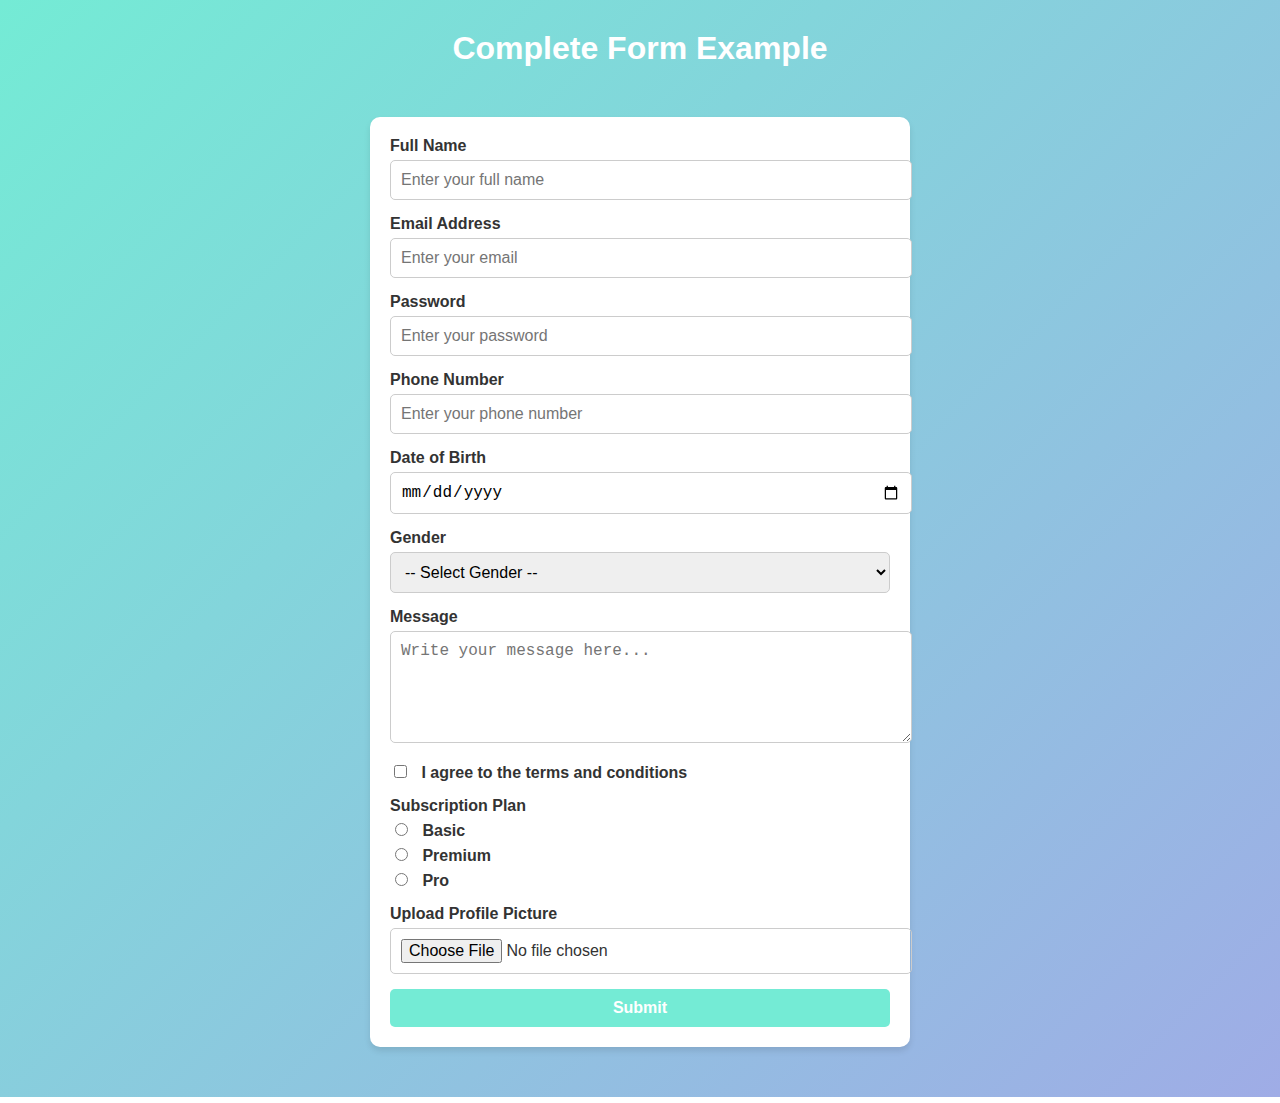
<file: form.html>
<!DOCTYPE html>
<html lang="en">
<head>
    <meta charset="UTF-8">
    <meta name="viewport" content="width=device-width, initial-scale=1.0">
    <title>Complete Form Example</title>
    <style>
        body {
            font-family: Arial, sans-serif;
            margin: 0;
            padding: 0;
            background: linear-gradient(135deg, #74ebd5, #9face6);
            color: #333;
        }
        h1 {
            text-align: center;
            color: #fff;
            margin-top: 30px;
        }
        form {
            max-width: 500px;
            margin: 50px auto;
            padding: 20px;
            background-color: #ffffff;
            border-radius: 10px;
            box-shadow: 0 4px 6px rgba(0, 0, 0, 0.1);
        }
        .form-group {
            margin-bottom: 15px;
        }
        label {
            display: block;
            margin-bottom: 5px;
            font-weight: bold;
        }
        input, select, textarea, button {
            width: 100%;
            padding: 10px;
            border: 1px solid #ccc;
            border-radius: 5px;
            font-size: 16px;
        }
        input:focus, select:focus, textarea:focus {
            outline: none;
            border-color: #74ebd5;
            box-shadow: 0 0 5px rgba(116, 235, 213, 0.5);
        }
        button {
            background-color: #74ebd5;
            color: white;
            border: none;
            cursor: pointer;
            font-weight: bold;
            transition: background-color 0.3s ease;
        }
        button:hover {
            background-color: #66d4c4;
        }
        .form-group label input[type="checkbox"], .form-group label input[type="radio"] {
            display: inline;
            width: auto;
            margin-right: 10px;
        }
        .form-group label {
            color: #333;
        }
    </style>
</head>
<body>
    <h1>Complete Form Example</h1>
    <form action="submit_form.php" method="POST" enctype="multipart/form-data">
        <!-- Text Input -->
        <div class="form-group">
            <label for="full-name">Full Name</label>
            <input type="text" id="full-name" name="full_name" placeholder="Enter your full name" required>
        </div>

        <!-- Email Input -->
        <div class="form-group">
            <label for="email">Email Address</label>
            <input type="email" id="email" name="email" placeholder="Enter your email" required>
        </div>

        <!-- Password Input -->
        <div class="form-group">
            <label for="password">Password</label>
            <input type="password" id="password" name="password" placeholder="Enter your password" required>
        </div>

        <!-- Phone Number Input -->
        <div class="form-group">
            <label for="phone">Phone Number</label>
            <input type="tel" id="phone" name="phone" placeholder="Enter your phone number">
        </div>

        <!-- Date Input -->
        <div class="form-group">
            <label for="dob">Date of Birth</label>
            <input type="date" id="dob" name="dob">
        </div>

        <!-- Dropdown Selection -->
        <div class="form-group">
            <label for="gender">Gender</label>
            <select id="gender" name="gender" required>
                <option value="">-- Select Gender --</option>
                <option value="male">Male</option>
                <option value="female">Female</option>
                <option value="other">Other</option>
            </select>
        </div>

        <!-- Textarea -->
        <div class="form-group">
            <label for="message">Message</label>
            <textarea id="message" name="message" rows="5" placeholder="Write your message here..."></textarea>
        </div>

        <!-- Checkbox -->
        <div class="form-group">
            <label>
                <input type="checkbox" name="agree_terms" required> I agree to the terms and conditions
            </label>
        </div>

        <!-- Radio Buttons -->
        <div class="form-group">
            <label>Subscription Plan</label>
            <label><input type="radio" name="plan" value="basic" required> Basic</label>
            <label><input type="radio" name="plan" value="premium"> Premium</label>
            <label><input type="radio" name="plan" value="pro"> Pro</label>
        </div>

        <!-- File Upload -->
        <div class="form-group">
            <label for="profile-picture">Upload Profile Picture</label>
            <input type="file" id="profile-picture" name="profile_picture">
        </div>

        <!-- Submit Button -->
        <button type="submit">Submit</button>
    </form>

<?php
if ($_SERVER['REQUEST_METHOD'] === 'POST') {
    // Retrieve and process form data
    $full_name = $_POST['full_name'];
    $email = $_POST['email'];
    $password = $_POST['password'];
    $message = $_POST['message'];

    // Handle file upload
    if (isset($_FILES['profile_picture']) && $_FILES['profile_picture']['error'] === UPLOAD_ERR_OK) {
        $file_tmp = $_FILES['profile_picture']['tmp_name'];
        $file_name = $_FILES['profile_picture']['name'];
        move_uploaded_file($file_tmp, "uploads/" . $file_name);
        echo "File uploaded successfully.";
    } else {
        echo "File upload failed.";
    }

    echo "Form submitted successfully. Name: $full_name, Email: $email.";
} else {
    echo "Invalid request method.";
}
?>

</body>
</html>
</file>
